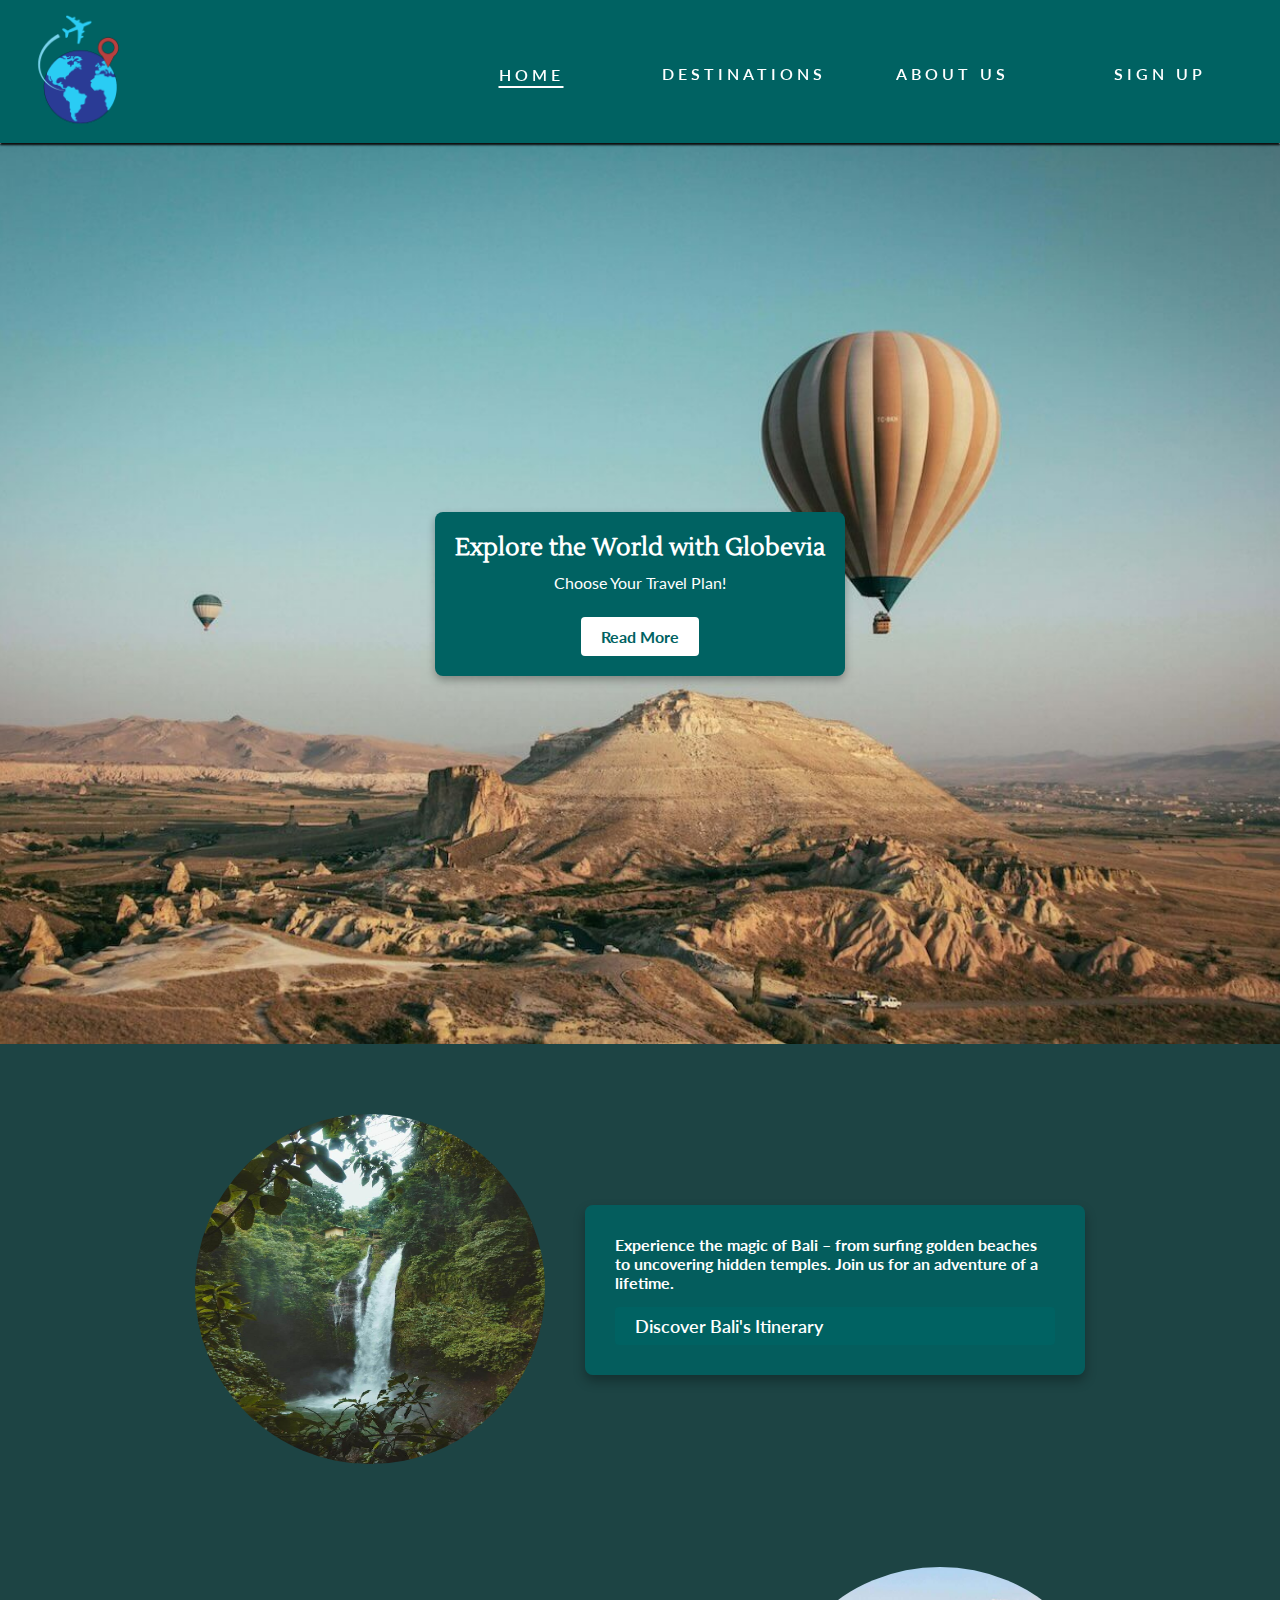
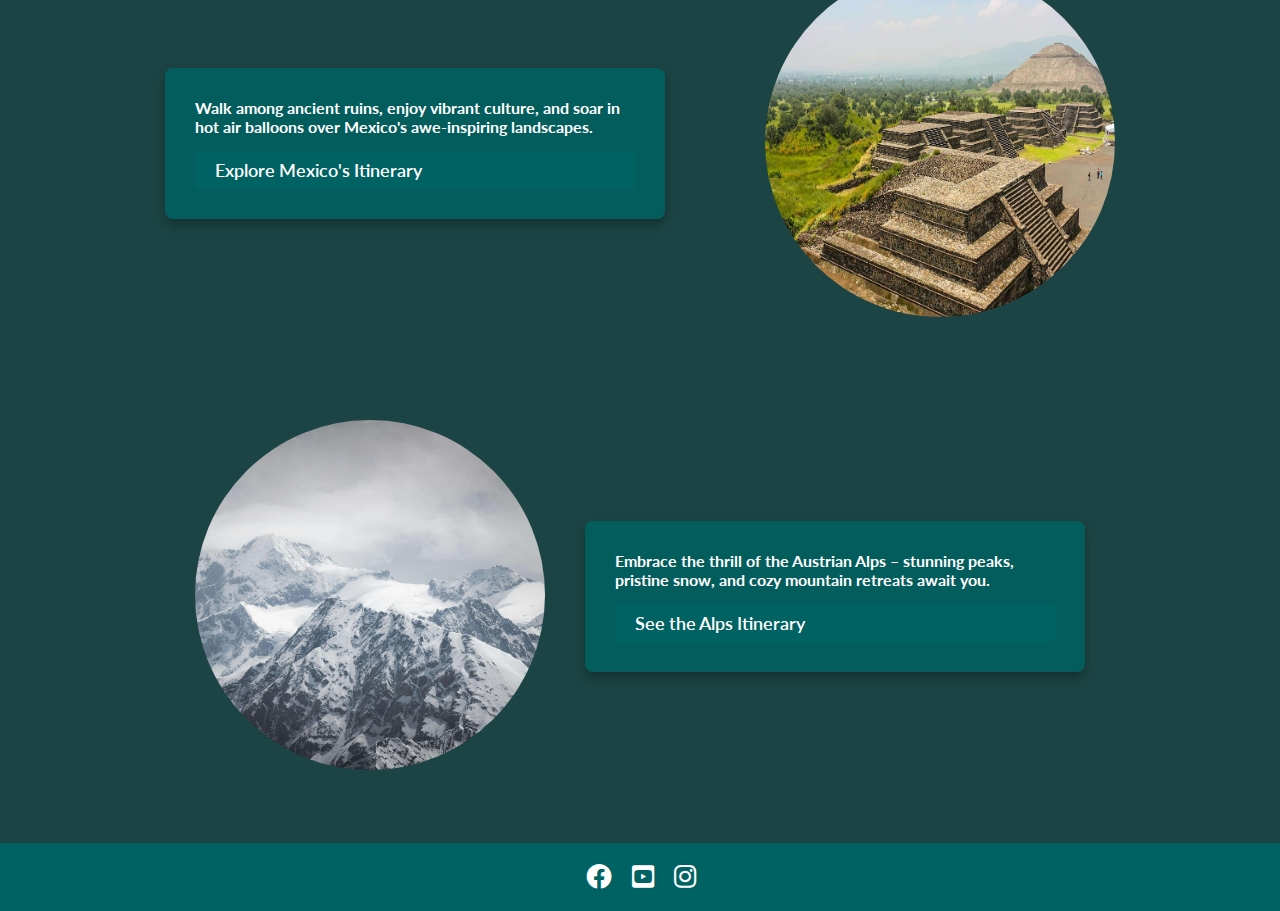
<file: index.html>
<!DOCTYPE html>
<html lang="en">

<head>

    <meta charset="UTF-8">
    <meta name="viewport" content="width=device-width, initial-scale=1.0">

    <!--SEO Meta Tags-->
    <meta name="description" content="Globevia - Your gateway to thrilling travel experiences. 
    Discover breathtaking destinations like Bali, Austrian Alps, and Mexico. Plan your next adventure with us today.">
    <meta name="keywords" content="adventure travel, explore, Bali, Austrian Alps, Mexico, travel itineraries, 
    adventure trips, adventure holidays, hiking, mountain treks, beach escapes">

    <!--Title-->
    <title>Globevia</title>

    <!--Favicon-->
    <link rel="apple-touch-icon" sizes="180x180" href="assets/favicon/apple-touch-icon.png">
    <link rel="icon" type="image/png" sizes="32x32" href="assets/favicon/favicon-32x32.png">
    <link rel="icon" type="image/png" sizes="16x16" href="assets/favicon/favicon-16x16.png">

    <!--Stylesheet-->
    <link rel="stylesheet" href="assets/css/style.css">

</head>

<body>

    <!--Header-->
    <header>
        <div class="navbar">
            <div class="logo-image">
                <a href="index.html">
                    <img src="assets/navbar-brand/logo.png"
                        alt="Globevia logo of a globe with an airplane and a destination pin" class="img-globe">
                </a>
            </div>

            <!--Hidden h1-->
            <h1 id="logo" class="hidden">Globevia</h1>

            <!-- Hamburger Menu (for mobile) -->
            <input type="checkbox" id="nav-toggle">
            <label for="nav-toggle" class="nav-toggle-label">
                <i class="fa-solid fa-bars"></i>
            </label>

            <!-- Navigation Menu -->
            <nav>
                <ul id="menu">
                    <li><a href="index.html" class="active">Home</a></li>
                    <li><a href="destinations.html">Destinations</a></li>
                    <li><a href="about.html">About Us</a></li>
                    <li><a href="signup.html">Sign Up</a></li>
                </ul>
            </nav>
        </div>
    </header>

    <!--Main Content-->
    <main>

        <!--Hero Section-->
        <section class="hero">
            <div class="hero-content">
                <h2>Explore the World with Globevia</h2>
                <p>Choose Your Travel Plan!</p>
                <a href="destinations.html" class="hero-btn">Read More</a>
            </div>
        </section>
    </main>

    <!-- Destinations Section -->
    <section class="destinations">
        <!-- Bali -->
        <div class="destination bali">
            <a href="destinations.html">
                <img src="assets/images/bali.jpg" alt="Bali" class="round-image large-image">
            </a>
            <div class="destination-text">
                <h4>Experience the magic of Bali – from surfing golden beaches to uncovering hidden temples. Join us for
                    an adventure of a lifetime.</h4>
                <a href="destinations.html" class="cta-button destination-cta">Discover Bali's Itinerary</a>
            </div>
        </div>

        <!-- Mexico -->
        <div class="destination mexico">
            <a href="destinations.html">
                <img src="assets/images/mexico.jpg" alt="Mexico" class="round-image large-image">
            </a>
            <div class="destination-text">
                <h4>Walk among ancient ruins, enjoy vibrant culture, and soar in hot air balloons over Mexico's
                    awe-inspiring landscapes.</h4>
                <a href="destinations.html" class="cta-button destination-cta">Explore Mexico's Itinerary</a>
            </div>
        </div>

        <!-- Austrian Alps -->
        <div class="destination alps">
            <a href="destinations.html">
                <img src="assets/images/austria.jpg" alt="Austrian Alps" class="round-image large-image">
            </a>
            <div class="destination-text">
                <h4>Embrace the thrill of the Austrian Alps – stunning peaks, pristine snow, and cozy mountain retreats
                    await you.</h4>
                <a href="destinations.html" class="cta-button destination-cta">See the Alps Itinerary</a>
            </div>
        </div>
    </section>


    <!--Footer-->
    <footer>
        <ul id="social-networks">
            <li>
                <a href="https://www.facebook.com/" target="_blank" rel="noopener"
                    aria-label="Visit our Facebook page (opens in a new tab)">
                    <i class="fa-brands fa-facebook"></i>
                </a>
            </li>
            <li>
                <a href="https://www.youtube.com/" target="_blank" rel="noopener"
                    aria-label="Visit our YouTube page (opens in a new tab)">
                    <i class="fa-brands fa-youtube-square"></i>
                </a>
            </li>
            <li>
                <a href="https://www.instagram.com/" target="_blank" rel="noopener"
                    aria-label="Visit our Instagram page (opens in a new tab)">
                    <i class="fa-brands fa-instagram"></i>
                </a>
            </li>
        </ul>
    </footer>

</body>

</html>
</file>
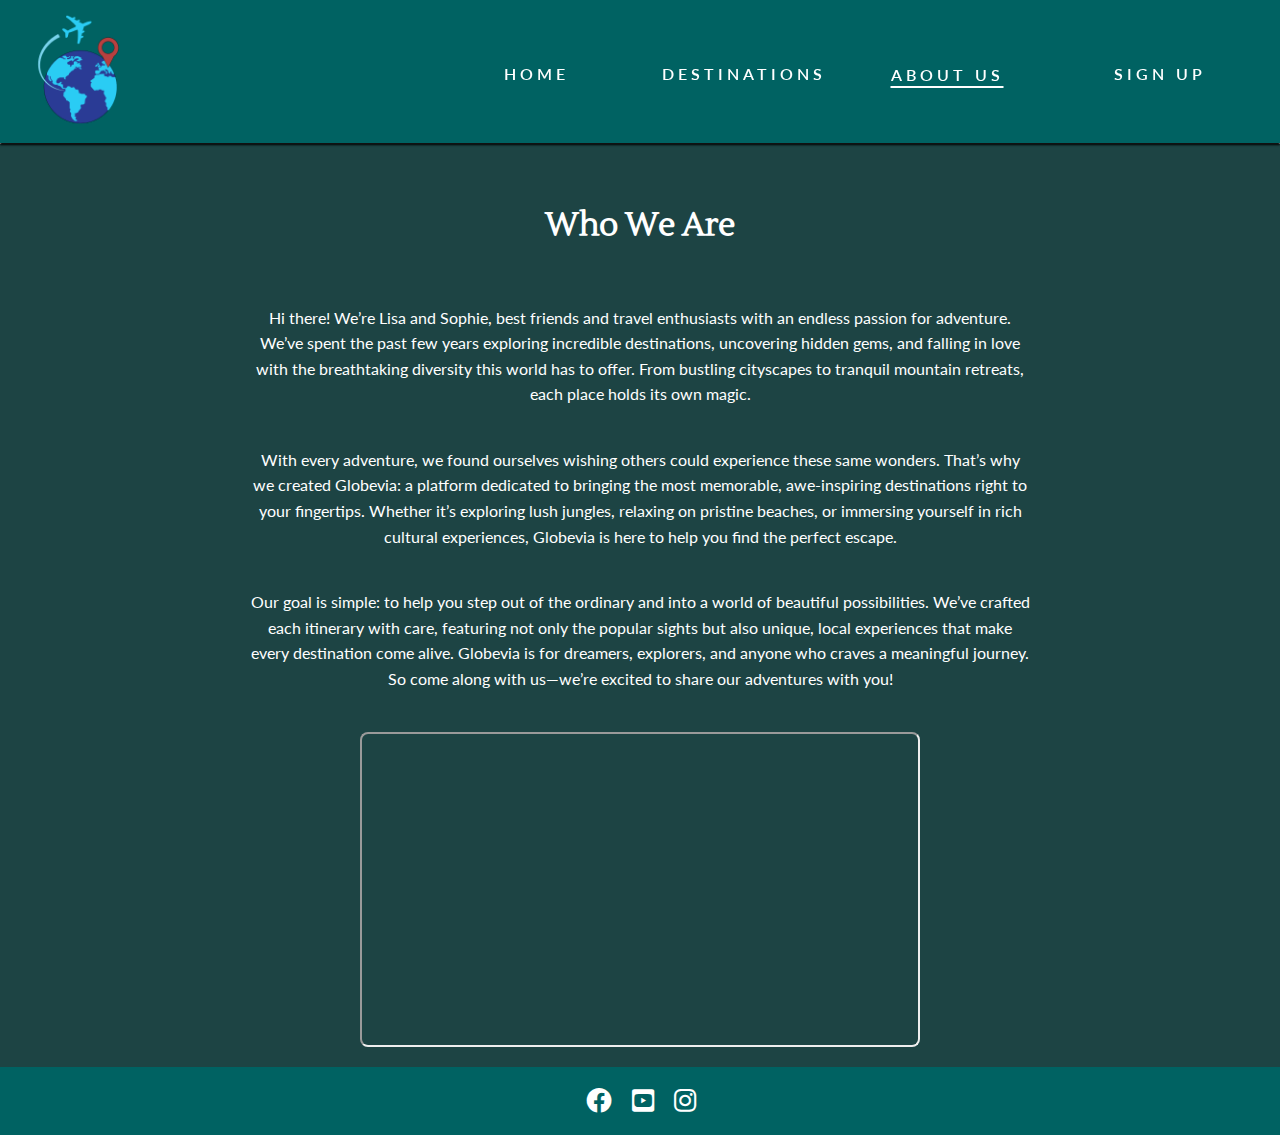
<file: about.html>
<!DOCTYPE html>
<html lang="en">

<head>

    <meta charset="UTF-8">
    <meta name="viewport" content="width=device-width, initial-scale=1.0">

    <!--SEO Meta Tags-->
    <meta name="description" content="Globevia - Your gateway to thrilling travel experiences. 
    Discover breathtaking destinations like Bali, Austrian Alps, and Mexico. Plan your next adventure with us today.">
    <meta name="keywords" content="adventure travel, explore, Bali, Austrian Alps, Mexico, travel itineraries, 
    adventure trips, adventure holidays, hiking, mountain treks, beach escapes">

    <!--Title-->
    <title>Globevia</title>

    <!--Favicon-->
    <link rel="apple-touch-icon" sizes="180x180" href="assets/favicon/apple-touch-icon.png">
    <link rel="icon" type="image/png" sizes="32x32" href="assets/favicon/favicon-32x32.png">
    <link rel="icon" type="image/png" sizes="16x16" href="assets/favicon/favicon-16x16.png">

    <!--Stylesheet-->
    <link rel="stylesheet" href="assets/css/style.css">

</head>

<body>

    <!--Header-->
    <header>
        <div class="navbar">
            <div class="logo-image">
                <a href="index.html">
                    <img src="assets/navbar-brand/logo.png"
                        alt="Globevia logo of a globe with an airplane and a destination pin" class="img-globe">
                </a>
            </div>

            <!--Hidden h1-->
            <h1 id="logo" class="hidden">Globevia</h1>

            <!-- Hamburger Menu (for mobile) -->
            <input type="checkbox" id="nav-toggle">
            <label for="nav-toggle" class="nav-toggle-label">
                <i class="fa-solid fa-bars"></i>
            </label>

            <!-- Navigation Menu -->
            <nav>
                <ul id="menu">
                    <li><a href="index.html">Home</a></li>
                    <li><a href="destinations.html">Destinations</a></li>
                    <li><a href="about.html" class="active">About Us</a></li>
                    <li><a href="signup.html">Sign Up</a></li>
                </ul>
            </nav>
        </div>
    </header>

    <!--Main Content-->

    <!-- About Us Content -->
    <main class="about-us-main-content">

        <!-- Header -->
        <h1 class="about-us-header">Who We Are</h1>


        <!-- Description Section -->
        <div class="about-us-description">
            <p>
                Hi there! We’re Lisa and Sophie, best friends and travel enthusiasts with an endless passion for
                adventure.
                We’ve spent the past few years exploring incredible destinations, uncovering hidden gems, and falling in
                love with the breathtaking diversity this world has to offer. From bustling cityscapes to tranquil
                mountain
                retreats, each place holds its own magic.
            </p>

            <p>
                With every adventure, we found ourselves wishing others could experience these same wonders. That’s why
                we
                created Globevia: a platform dedicated to bringing the most memorable, awe-inspiring destinations right
                to
                your fingertips. Whether it’s exploring lush jungles, relaxing on pristine beaches, or immersing
                yourself in
                rich cultural experiences, Globevia is here to help you find the perfect escape.
            </p>

            <p>
                Our goal is simple: to help you step out of the ordinary and into a world of beautiful possibilities.
                We’ve
                crafted each itinerary with care, featuring not only the popular sights but also unique, local
                experiences
                that make every destination come alive. Globevia is for dreamers, explorers, and anyone who craves a
                meaningful journey. So come along with us—we’re excited to share our adventures with you!
            </p>
        </div>

        <!-- YouTube Video Section -->
        <div class="about-us-video">
            <iframe width="560" height="315" src="https://www.youtube.com/embed/R-07lW6jsDw?si=NpVbg8g8HnA8vhYG"
                title="YouTube video player"
                allow="accelerometer; autoplay; clipboard-write; encrypted-media; gyroscope; picture-in-picture; web-share"
                referrerpolicy="strict-origin-when-cross-origin" allowfullscreen></iframe>
        </div>

    </main>

    <!--Footer-->
    <footer>
        <ul id="social-networks">
            <li>
                <a href="https://www.facebook.com/" target="_blank" rel="noopener"
                    aria-label="Visit our Facebook page (opens in a new tab)">
                    <i class="fa-brands fa-facebook"></i>
                </a>
            </li>
            <li>
                <a href="https://www.youtube.com/" target="_blank" rel="noopener"
                    aria-label="Visit our YouTube page (opens in a new tab)">
                    <i class="fa-brands fa-youtube-square"></i>
                </a>
            </li>
            <li>
                <a href="https://www.instagram.com/" target="_blank" rel="noopener"
                    aria-label="Visit our Instagram page (opens in a new tab)">
                    <i class="fa-brands fa-instagram"></i>
                </a>
            </li>
        </ul>
    </footer>

</body>

</html>
</file>
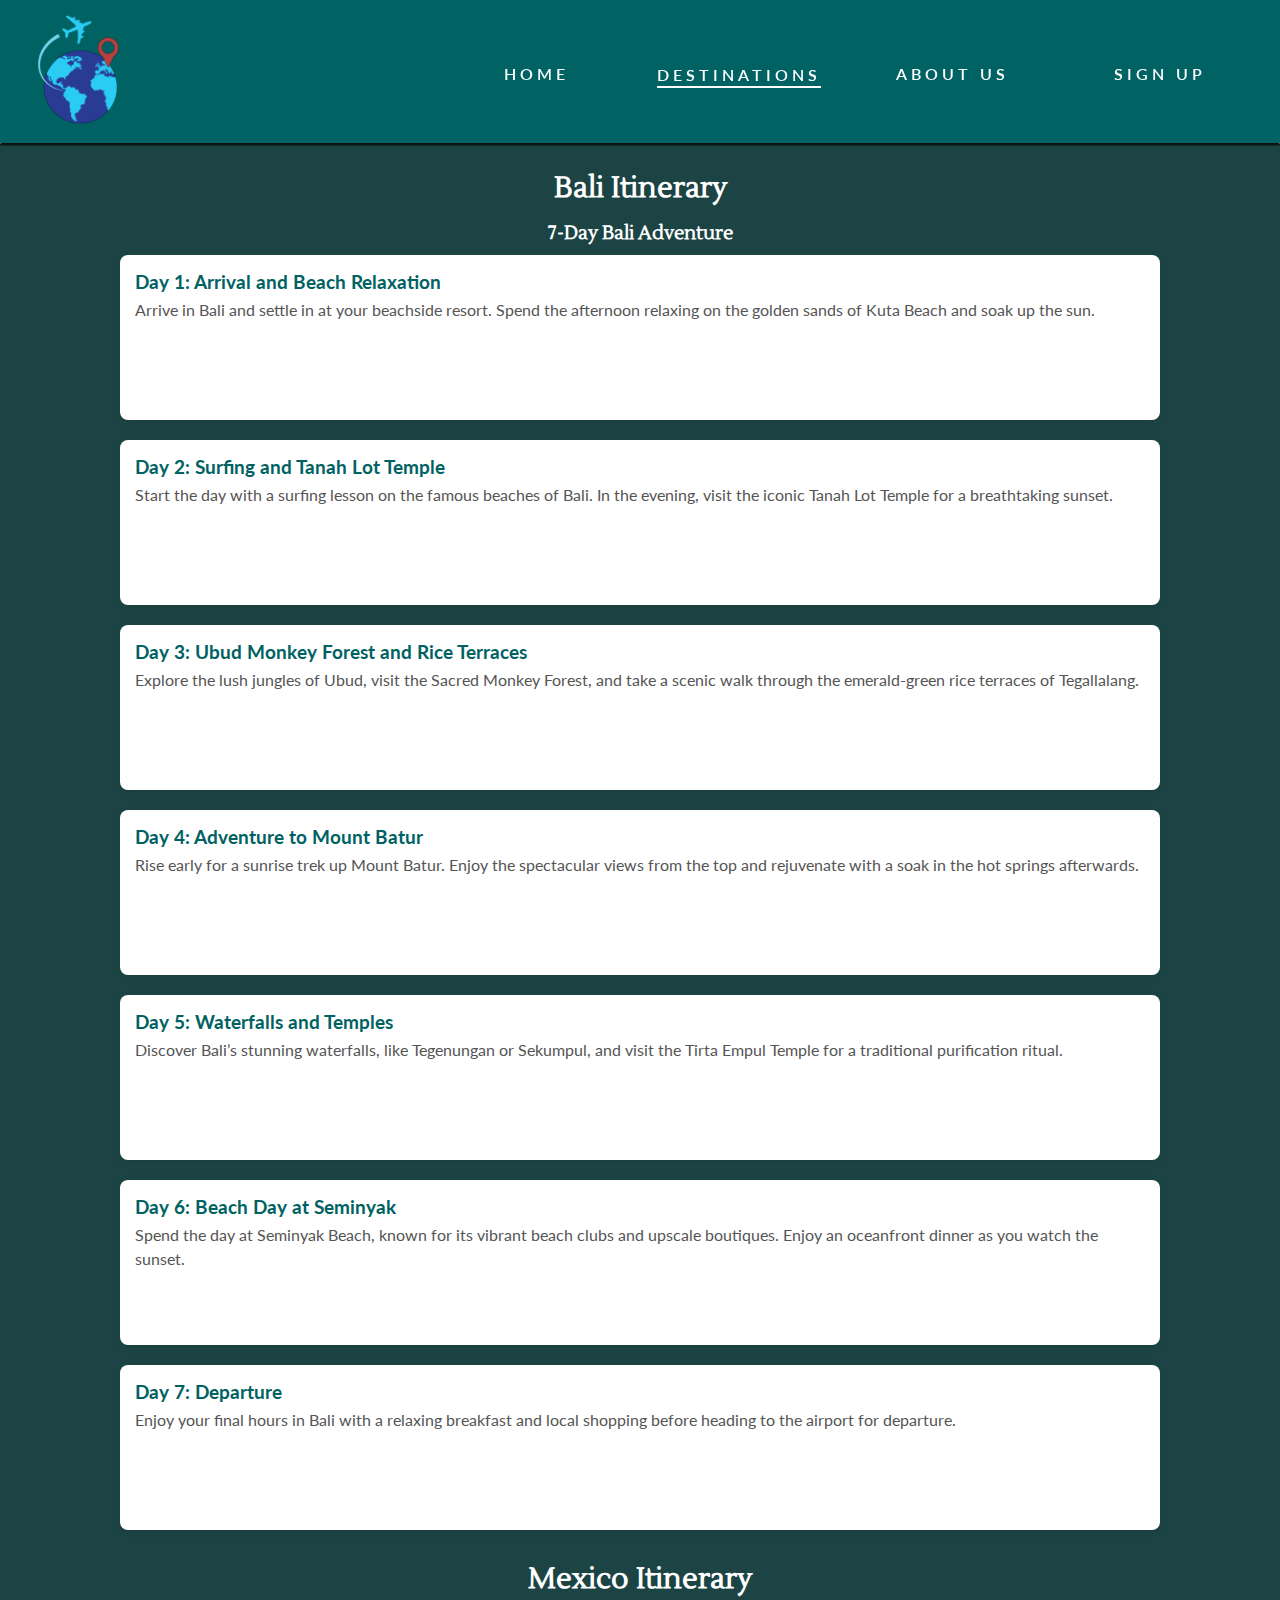
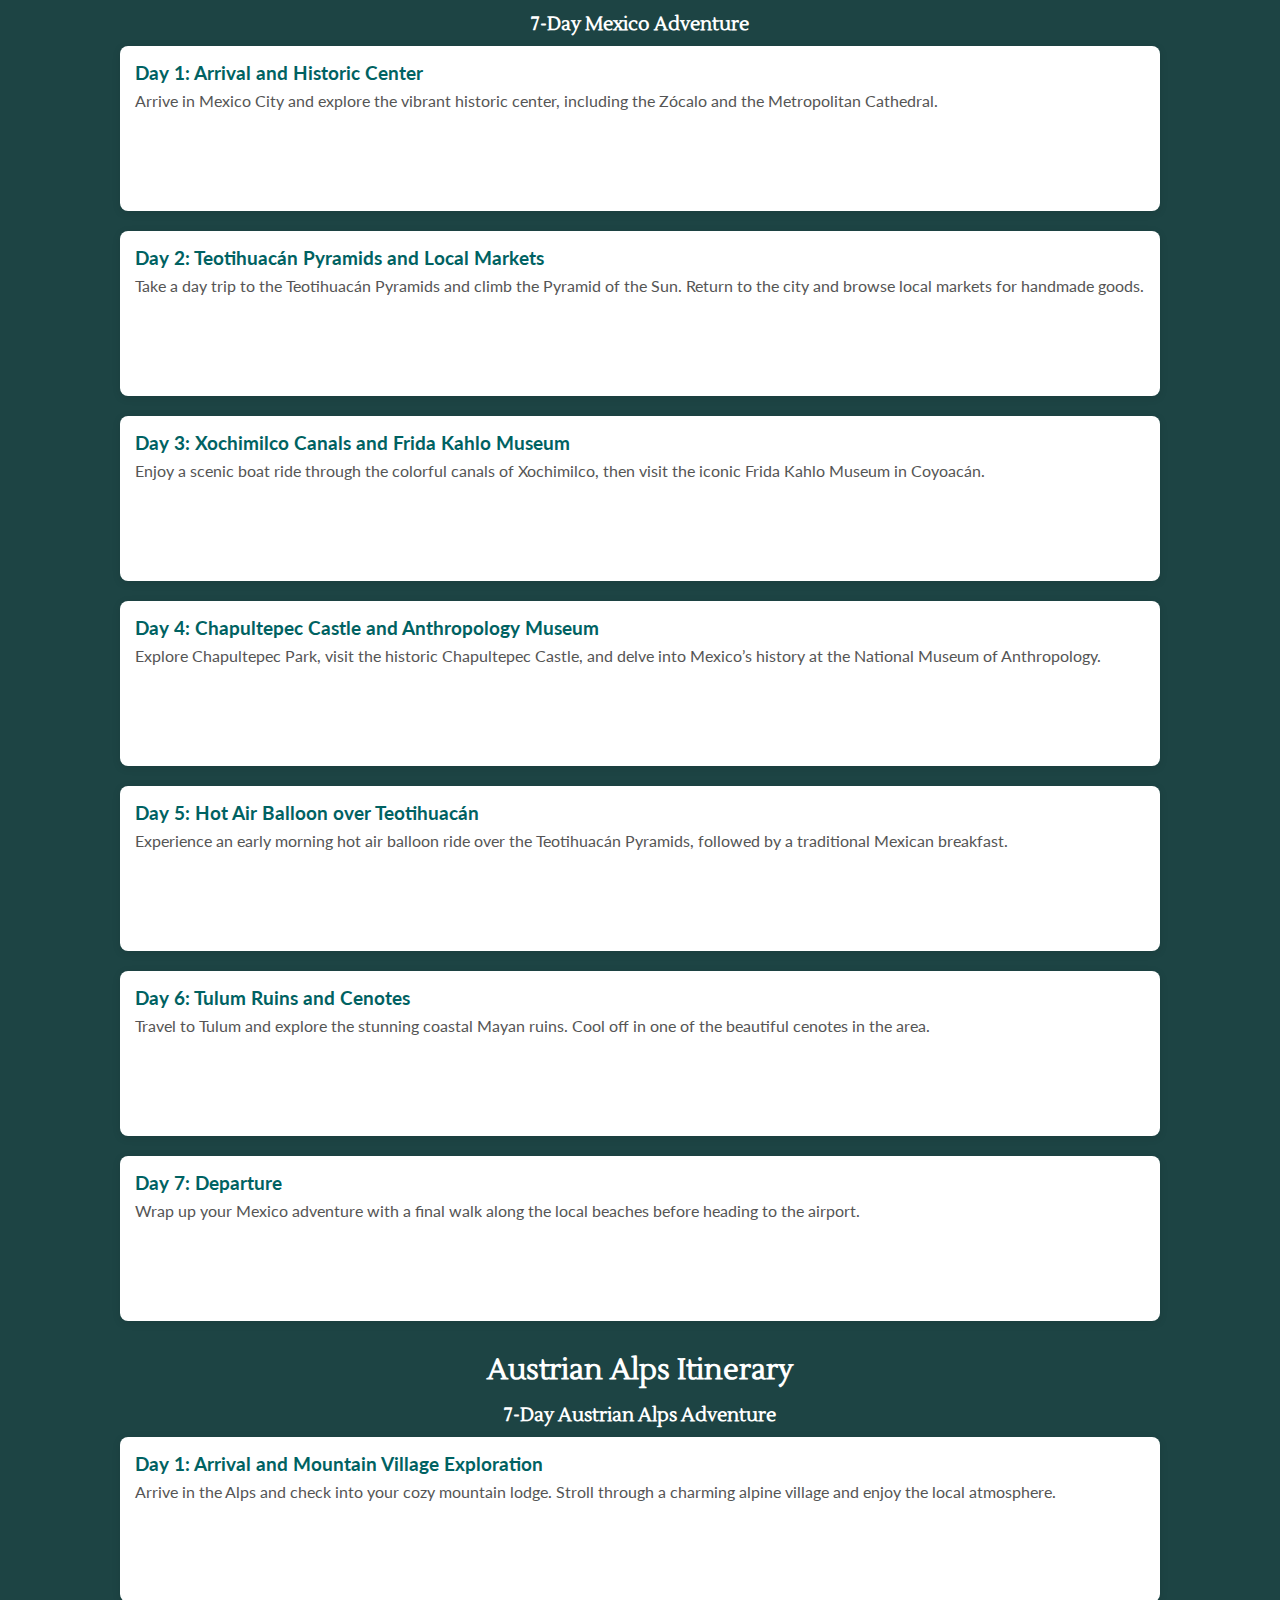
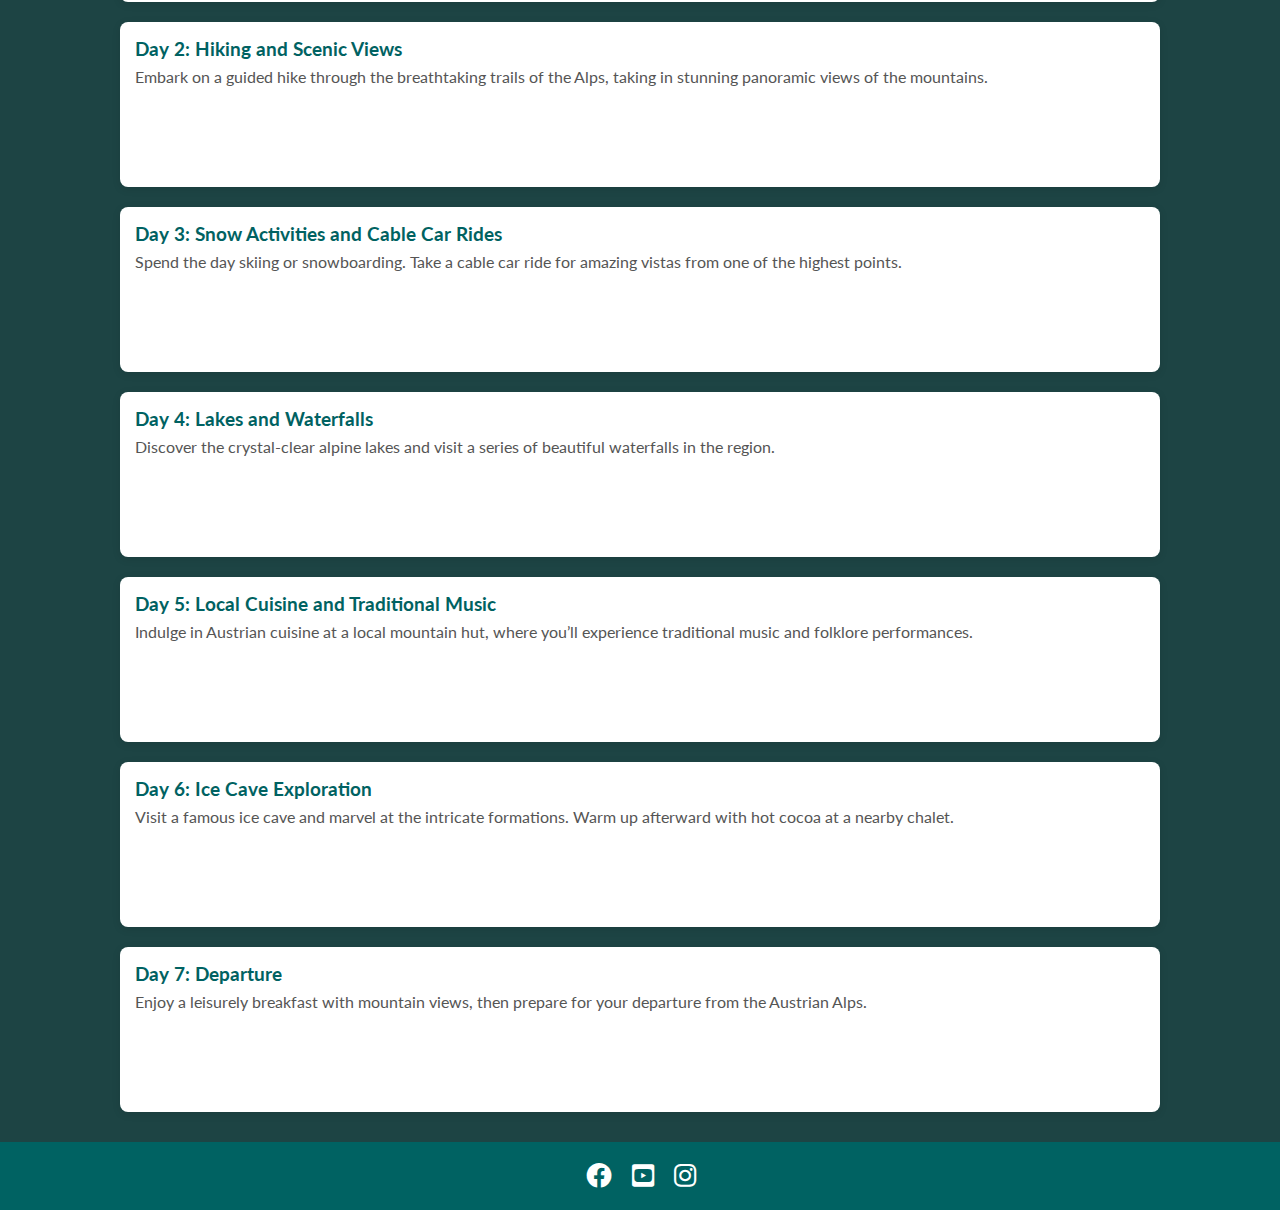
<file: destinations.html>
<!DOCTYPE html>
<html lang="en">

<head>

    <meta charset="UTF-8">
    <meta name="viewport" content="width=device-width, initial-scale=1.0">

    <!--SEO Meta Tags-->
    <meta name="description" content="Globevia - Your gateway to thrilling travel experiences. 
    Discover breathtaking destinations like Bali, Austrian Alps, and Mexico. Plan your next adventure with us today.">
    <meta name="keywords" content="adventure travel, explore, Bali, Austrian Alps, Mexico, travel itineraries, 
    adventure trips, adventure holidays, hiking, mountain treks, beach escapes">

    <!--Title-->
    <title>Globevia</title>

    <!--Favicon-->
    <link rel="apple-touch-icon" sizes="180x180" href="assets/favicon/apple-touch-icon.png">
    <link rel="icon" type="image/png" sizes="32x32" href="assets/favicon/favicon-32x32.png">
    <link rel="icon" type="image/png" sizes="16x16" href="assets/favicon/favicon-16x16.png">

    <!--Stylesheet-->
    <link rel="stylesheet" href="assets/css/style.css">

</head>

<body>

    <!--Header-->
    <header>
        <div class="navbar">
            <div class="logo-image">
                <a href="index.html">
                    <img src="assets/navbar-brand/logo.png"
                        alt="Globevia logo of a globe with an airplane and a destination pin" class="img-globe">
                </a>
            </div>

            <!--Hidden h1-->
            <h1 id="logo" class="hidden">Globevia</h1>

            <!-- Hamburger Menu (for mobile) -->
            <input type="checkbox" id="nav-toggle">
            <label for="nav-toggle" class="nav-toggle-label">
                <i class="fa-solid fa-bars"></i>
            </label>

            <!-- Navigation Menu -->
            <nav>
                <ul id="menu">
                    <li><a href="index.html">Home</a></li>
                    <li><a href="destinations.html" class="active">Destinations</a></li>
                    <li><a href="about.html">About Us</a></li>
                    <li><a href="signup.html">Sign Up</a></li>
                </ul>
            </nav>
        </div>
    </header>

    <!--Main Content-->
    <main class="destination-main-content">
        <!-- Bali Section -->
        <section id="bali" class="destination-section">
            <h2 class="destination-heading">Bali Itinerary</h2>
            <div class="itinerary-container">
                <h3>7-Day Bali Adventure</h3>
                <div class="itinerary">
                    <h4>Day 1: Arrival and Beach Relaxation</h4>
                    <p>Arrive in Bali and settle in at your beachside resort. Spend the afternoon relaxing on the golden
                        sands of Kuta Beach and soak up the sun.</p>
                </div>
                <div class="itinerary">
                    <h4>Day 2: Surfing and Tanah Lot Temple</h4>
                    <p>Start the day with a surfing lesson on the famous beaches of Bali. In the evening, visit the
                        iconic Tanah Lot Temple for a breathtaking sunset.</p>
                </div>
                <div class="itinerary">
                    <h4>Day 3: Ubud Monkey Forest and Rice Terraces</h4>
                    <p>Explore the lush jungles of Ubud, visit the Sacred Monkey Forest, and take a scenic walk through
                        the emerald-green rice terraces of Tegallalang.</p>
                </div>
                <div class="itinerary">
                    <h4>Day 4: Adventure to Mount Batur</h4>
                    <p>Rise early for a sunrise trek up Mount Batur. Enjoy the spectacular views from the top and
                        rejuvenate with a soak in the hot springs afterwards.</p>
                </div>
                <div class="itinerary">
                    <h4>Day 5: Waterfalls and Temples</h4>
                    <p>Discover Bali’s stunning waterfalls, like Tegenungan or Sekumpul, and visit the Tirta Empul
                        Temple for a traditional purification ritual.</p>
                </div>
                <div class="itinerary">
                    <h4>Day 6: Beach Day at Seminyak</h4>
                    <p>Spend the day at Seminyak Beach, known for its vibrant beach clubs and upscale boutiques. Enjoy
                        an oceanfront dinner as you watch the sunset.</p>
                </div>
                <div class="itinerary">
                    <h4>Day 7: Departure</h4>
                    <p>Enjoy your final hours in Bali with a relaxing breakfast and local shopping before heading to the
                        airport for departure.</p>
                </div>
            </div>
        </section>

        <!--Mexico Section-->
        <section id="mexico" class="destination-section">
            <h2 class="destination-heading">Mexico Itinerary</h2>
            <div class="itinerary-container">
                <h3>7-Day Mexico Adventure</h3>

                <div class="itinerary">
                    <h4>Day 1: Arrival and Historic Center</h4>
                    <p>Arrive in Mexico City and explore the vibrant historic center, including the Zócalo and the
                        Metropolitan Cathedral.</p>
                </div>

                <div class="itinerary">
                    <h4>Day 2: Teotihuacán Pyramids and Local Markets</h4>
                    <p>Take a day trip to the Teotihuacán Pyramids and climb the Pyramid of the Sun. Return to
                        the city and browse local markets for handmade goods.</p>
                </div>

                <div class="itinerary">
                    <h4>Day 3: Xochimilco Canals and Frida Kahlo Museum</h4>
                    <p>Enjoy a scenic boat ride through the colorful canals of Xochimilco, then visit the iconic Frida
                        Kahlo Museum in Coyoacán.</p>
                </div>

                <div class="itinerary">
                    <h4>Day 4: Chapultepec Castle and Anthropology Museum</h4>
                    <p>Explore Chapultepec Park, visit the historic Chapultepec Castle, and delve into Mexico’s history
                        at the National Museum of Anthropology.</p>
                </div>

                <div class="itinerary">
                    <h4>Day 5: Hot Air Balloon over Teotihuacán</h4>
                    <p>Experience an early morning hot air balloon ride over the Teotihuacán Pyramids, followed by a
                        traditional Mexican breakfast.</p>
                </div>

                <div class="itinerary">
                    <h4>Day 6: Tulum Ruins and Cenotes</h4>
                    <p>Travel to Tulum and explore the stunning coastal Mayan ruins. Cool off in one of the beautiful
                        cenotes in the area.</p>
                </div>

                <div class="itinerary">
                    <h4>Day 7: Departure</h4>
                    <p>Wrap up your Mexico adventure with a final walk along the local beaches before heading to the
                        airport.</p>
                </div>

            </div>
        </section>

        <!--Austrian Alps-->
        <div id="alps" class="destination-section">
            <h2 class="destination-heading">Austrian Alps Itinerary</h2>
            <div class="itinerary-container">
                <h3>7-Day Austrian Alps Adventure</h3>

                <div class="itinerary">
                    <h4>Day 1: Arrival and Mountain Village Exploration</h4>
                    <p>Arrive in the Alps and check into your cozy mountain lodge. Stroll through a charming alpine
                        village and enjoy the local atmosphere.</p>
                </div>

                <div class="itinerary">
                    <h4>Day 2: Hiking and Scenic Views</h4>
                    <p>Embark on a guided hike through the breathtaking trails of the Alps, taking in stunning
                        panoramic views of the mountains.</p>
                </div>

                <div class="itinerary">
                    <h4>Day 3: Snow Activities and Cable Car Rides</h4>
                    <p>Spend the day skiing or snowboarding. Take a cable car ride for amazing vistas from one of the
                        highest points.</p>
                </div>

                <div class="itinerary">
                    <h4>Day 4: Lakes and Waterfalls</h4>
                    <p>Discover the crystal-clear alpine lakes and visit a series of beautiful waterfalls in the region.
                    </p>
                </div>

                <div class="itinerary">
                    <h4>Day 5: Local Cuisine and Traditional Music</h4>
                    <p>Indulge in Austrian cuisine at a local mountain hut, where you’ll experience traditional music
                        and folklore performances.</p>
                </div>

                <div class="itinerary">
                    <h4>Day 6: Ice Cave Exploration</h4>
                    <p>Visit a famous ice cave and marvel at the intricate formations. Warm up afterward with hot cocoa
                        at a nearby chalet.</p>
                </div>

                <div class="itinerary">
                    <h4>Day 7: Departure</h4>
                    <p>Enjoy a leisurely breakfast with mountain views, then prepare for your departure from the
                        Austrian Alps.</p>
                </div>

            </div>
        </div>
    </main>

    <!--Footer-->
    <footer>
        <ul id="social-networks">
            <li>
                <a href="https://www.facebook.com/" target="_blank" rel="noopener"
                    aria-label="Visit our Facebook page (opens in a new tab)">
                    <i class="fa-brands fa-facebook"></i>
                </a>
            </li>
            <li>
                <a href="https://www.youtube.com/" target="_blank" rel="noopener"
                    aria-label="Visit our YouTube page (opens in a new tab)">
                    <i class="fa-brands fa-youtube-square"></i>
                </a>
            </li>
            <li>
                <a href="https://www.instagram.com/" target="_blank" rel="noopener"
                    aria-label="Visit our Instagram page (opens in a new tab)">
                    <i class="fa-brands fa-instagram"></i>
                </a>
            </li>
        </ul>
    </footer>

</body>

</html>
</file>
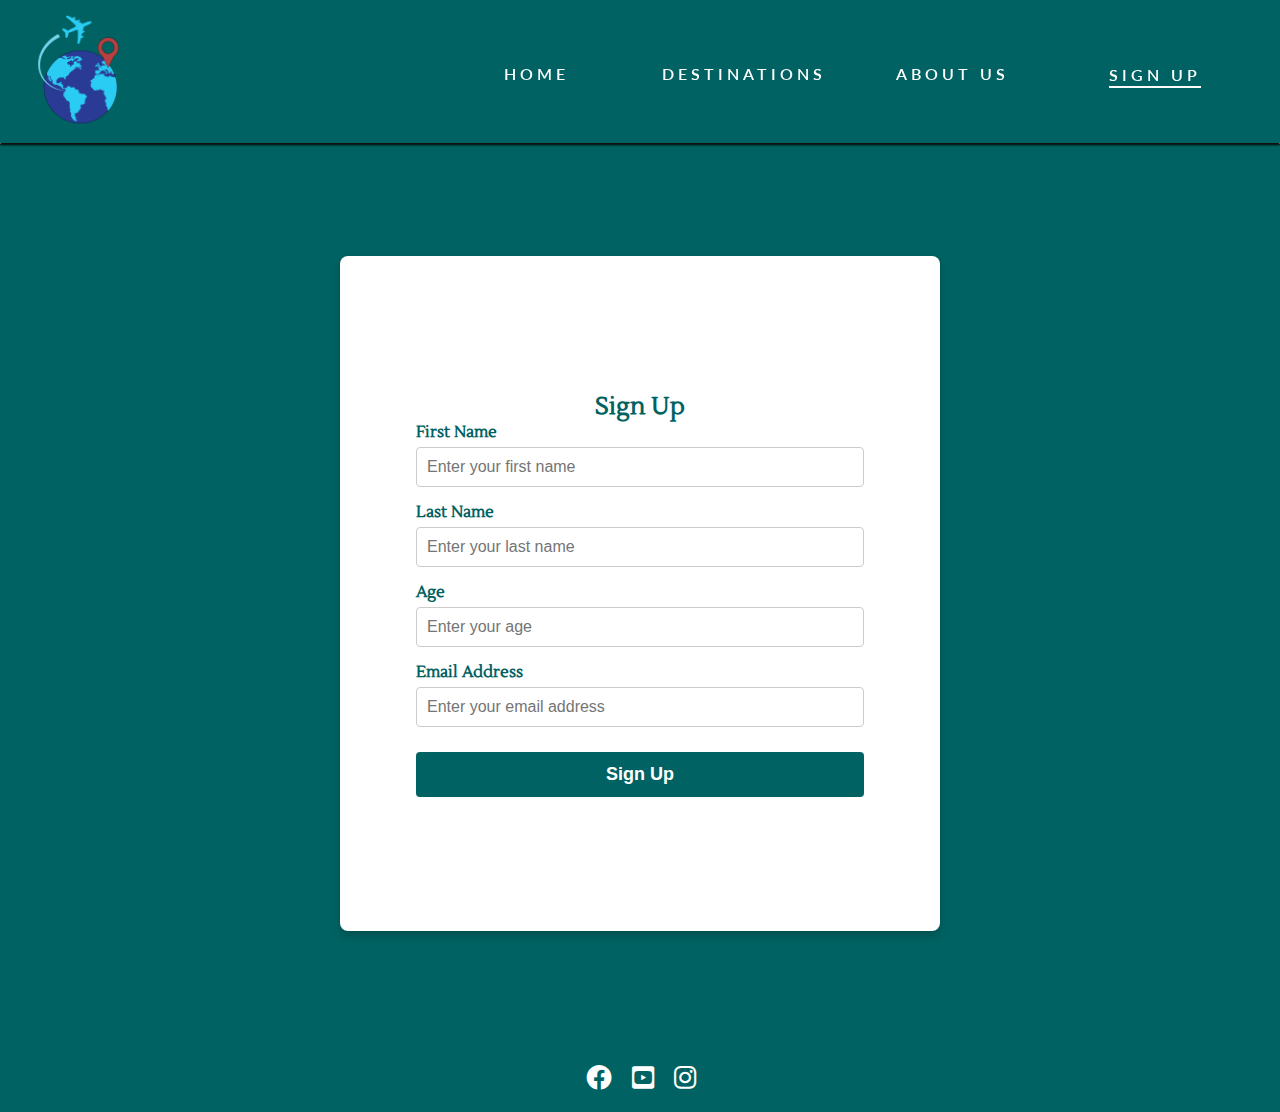
<file: signup.html>
<!DOCTYPE html>
<html lang="en">

<head>

    <meta charset="UTF-8">
    <meta name="viewport" content="width=device-width, initial-scale=1.0">

    <!--SEO Meta Tags-->
    <meta name="description" content="Globevia - Your gateway to thrilling travel experiences. 
    Discover breathtaking destinations like Bali, Austrian Alps, and Mexico. Plan your next adventure with us today.">
    <meta name="keywords" content="adventure travel, explore, Bali, Austrian Alps, Mexico, travel itineraries, 
    adventure trips, adventure holidays, hiking, mountain treks, beach escapes">

    <!--Title-->
    <title>Globevia</title>

    <!--Favicon-->
    <link rel="apple-touch-icon" sizes="180x180" href="assets/favicon/apple-touch-icon.png">
    <link rel="icon" type="image/png" sizes="32x32" href="assets/favicon/favicon-32x32.png">
    <link rel="icon" type="image/png" sizes="16x16" href="assets/favicon/favicon-16x16.png">

    <!--Stylesheet-->
    <link rel="stylesheet" href="assets/css/style.css">

</head>

<body>

    <!--Header-->
    <header>
        <div class="navbar">
            <div class="logo-image">
                <a href="index.html">
                    <img src="assets/navbar-brand/logo.png"
                        alt="Globevia logo of a globe with an airplane and a destination pin" class="img-globe">
                </a>
            </div>

            <!--Hidden h1-->
            <h1 id="logo" class="hidden">Globevia</h1>

            <!-- Hamburger Menu (for mobile) -->
            <input type="checkbox" id="nav-toggle">
            <label for="nav-toggle" class="nav-toggle-label">
                <i class="fa-solid fa-bars"></i>
            </label>

            <!-- Navigation Menu -->
            <nav>
                <ul id="menu">
                    <li><a href="index.html">Home</a></li>
                    <li><a href="destinations.html">Destinations</a></li>
                    <li><a href="about.html">About Us</a></li>
                    <li><a href="signup.html" class="active">Sign Up</a></li>
                </ul>
            </nav>
        </div>
    </header>

    <!--Main Content-->
    <main class="signup-main">
        <div class="card">
            <h2>Sign Up</h2>

            <!-- Form Fields -->
            <form class="form-container" action="thankyou.html" method="get">
                <div class="form-group">
                    <label for="first-name">First Name</label>
                    <input type="text" id="first-name" placeholder="Enter your first name" required>
                </div>

                <div class="form-group">
                    <label for="last-name">Last Name</label>
                    <input type="text" id="last-name" placeholder="Enter your last name" required>
                </div>

                <div class="form-group">
                    <label for="age">Age</label>
                    <input type="number" id="age" placeholder="Enter your age">
                </div>

                <div class="form-group">
                    <label for="email">Email Address</label>
                    <input type="email" id="email" placeholder="Enter your email address">
                </div>

                <button type="submit" class="cta-button">Sign Up</button>
            </form>
        </div>
    </main>

    <!--Footer-->
    <footer>
        <ul id="social-networks">
            <li>
                <a href="https://www.facebook.com/" target="_blank" rel="noopener"
                    aria-label="Visit our Facebook page (opens in a new tab)">
                    <i class="fa-brands fa-facebook"></i>
                </a>
            </li>
            <li>
                <a href="https://www.youtube.com/" target="_blank" rel="noopener"
                    aria-label="Visit our YouTube page (opens in a new tab)">
                    <i class="fa-brands fa-youtube-square"></i>
                </a>
            </li>
            <li>
                <a href="https://www.instagram.com/" target="_blank" rel="noopener"
                    aria-label="Visit our Instagram page (opens in a new tab)">
                    <i class="fa-brands fa-instagram"></i>
                </a>
            </li>
        </ul>
    </footer>

</body>

</html>
</file>
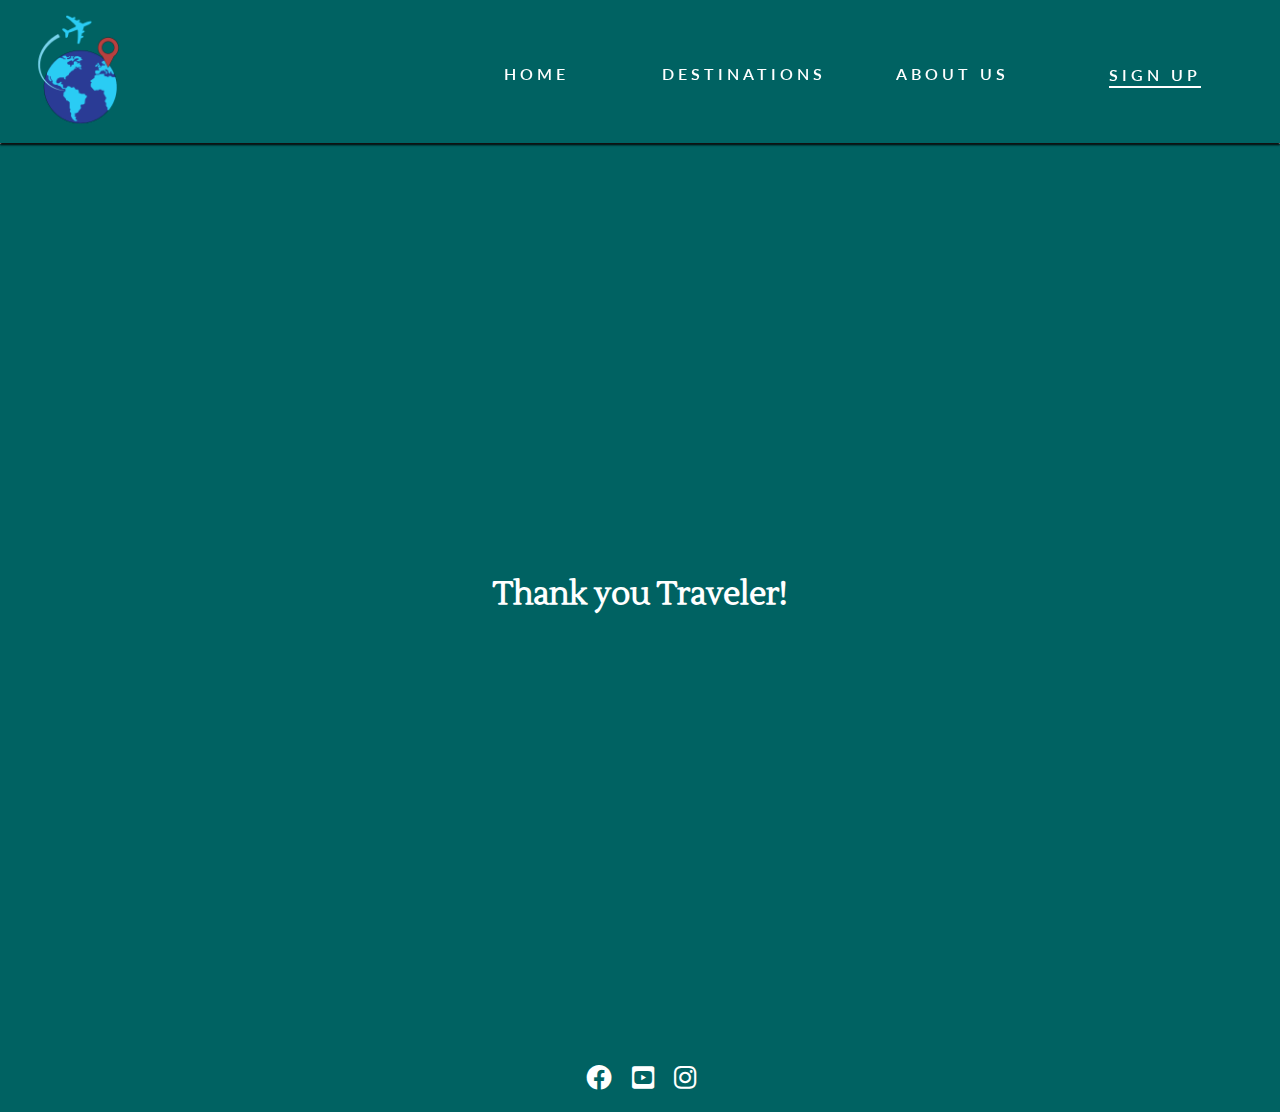
<file: thankyou.html>
<!DOCTYPE html>
<html lang="en">

<head>

    <meta charset="UTF-8">
    <meta name="viewport" content="width=device-width, initial-scale=1.0">

    <!--SEO Meta Tags-->
    <meta name="description" content="Globevia - Your gateway to thrilling travel experiences. 
    Discover breathtaking destinations like Bali, Austrian Alps, and Mexico. Plan your next adventure with us today.">
    <meta name="keywords" content="adventure travel, explore, Bali, Austrian Alps, Mexico, travel itineraries, 
    adventure trips, adventure holidays, hiking, mountain treks, beach escapes">

    <!--Title-->
    <title>Globevia</title>

    <!--Favicon-->
    <link rel="apple-touch-icon" sizes="180x180" href="assets/favicon/apple-touch-icon.png">
    <link rel="icon" type="image/png" sizes="32x32" href="assets/favicon/favicon-32x32.png">
    <link rel="icon" type="image/png" sizes="16x16" href="assets/favicon/favicon-16x16.png">

    <!--Stylesheet-->
    <link rel="stylesheet" href="assets/css/style.css">

</head>

<body>

    <!--Header-->
    <header>
        <div class="navbar">
            <div class="logo-image">
                <a href="index.html">
                    <img src="assets/navbar-brand/logo.png"
                        alt="Globevia logo of a globe with an airplane and a destination pin" class="img-globe">
                </a>
            </div>

            <!--Hidden h1-->
            <h1 id="logo" class="hidden">Globevia</h1>

            <!-- Hamburger Menu (for mobile) -->
            <input type="checkbox" id="nav-toggle">
            <label for="nav-toggle" class="nav-toggle-label">
                <i class="fa-solid fa-bars"></i>
            </label>

            <!-- Navigation Menu -->
            <nav>
                <ul id="menu">
                    <li><a href="index.html">Home</a></li>
                    <li><a href="destinations.html">Destinations</a></li>
                    <li><a href="about.html">About Us</a></li>
                    <li><a href="signup.html" class="active">Sign Up</a></li>
                </ul>
            </nav>
        </div>
    </header>

    <!--Main Content-->
    <main class="signup-main">
        <h1>Thank you Traveler!</h1>
    </main>

    <!--Footer-->
    <footer>
        <ul id="social-networks">
            <li>
                <a href="https://www.facebook.com/" target="_blank" rel="noopener"
                    aria-label="Visit our Facebook page (opens in a new tab)">
                    <i class="fa-brands fa-facebook"></i>
                </a>
            </li>
            <li>
                <a href="https://www.youtube.com/" target="_blank" rel="noopener"
                    aria-label="Visit our YouTube page (opens in a new tab)">
                    <i class="fa-brands fa-youtube-square"></i>
                </a>
            </li>
            <li>
                <a href="https://www.instagram.com/" target="_blank" rel="noopener"
                    aria-label="Visit our Instagram page (opens in a new tab)">
                    <i class="fa-brands fa-instagram"></i>
                </a>
            </li>
        </ul>
    </footer>

</body>

</html>
</file>
<file: assets/css/style.css>
/* Import Google Fonts for Lato and Lustria */
@import url('https://fonts.googleapis.com/css2?family=Lato:ital,wght@0,100;0,300;0,400;0,700;0,900;1,100;1,300;1,400;1,700;1,900&family=Lustria&display=swap');

/* Import Font Awesome for the bar icon */
@import url('https://cdnjs.cloudflare.com/ajax/libs/font-awesome/6.0.0-beta3/css/all.min.css');

/* Reset default browser styles using the wildcard selector */
* {
  margin: 0;
  padding: 0;
  box-sizing: border-box;
}

/* General styles */
body {
  min-height: 100vh;
  display: flex;
  flex-direction: column;
  color: #ffffff;
  /* Lato for general body text */
  font-family: 'Lato', sans-serif;
}

/* Apply Lustria for headings and large text */
h1,
h2,
h3 {
  font-family: 'Lustria', serif;
  color: #ffffff;
}

/* Hidden logo */
.hidden {
  display: none;
}

/* Header/Nav for mobile */
header {
  background-color: #006262;
  padding: 10px 20px;
  position: fixed;
  z-index: 99;
  width: 100%;
  box-shadow: 0 2px 2px #000000;
}

#menu {
  font-size: 110%;
  letter-spacing: 4px;
  list-style-type: none;
}

#menu>li {
  margin-bottom: 1em;
}

.active {
  color: #ffffff;
  position: relative;
  border-bottom: 2px solid transparent;
}

/* Add location-dot icon next to active link */
.active::after {
  /* Font Awesome location-dot icon */
  content: '\f3c5';
  font-family: 'Font Awesome 6 Free';
  font-weight: 900;
  color: #970707;
  /* Custom color for the icon */
  margin-left: 10px;
  --fa-rotate-angle: 82e48deg;
  transform: rotate(82deg);
  font-size: 1.2em;
}

/* Navbar structure */
.navbar {
  display: flex;
  justify-content: space-between;
  align-items: center;
}


.logo-image img {
  width: 80px;
  height: auto;
}

#nav-toggle {
  display: none;
}

.nav-toggle-label {
  cursor: pointer;
  color: #ffffff;
  font-size: 24px;
}

.nav-toggle-label i {
  color: white;
}

/* Show nav when the toggle (checkbox) is checked */
#nav-toggle:checked+.nav-toggle-label+nav {
  display: block;
  position: absolute;
  top: 50px;
  left: 0;
  width: 100%;
  background-color: #006262;
  top: 103.05px;
}

/* Mobile-first Nav Links */
nav {
  display: none;
}

nav ul {
  list-style: none;
  padding: 0;
  margin: 0;
  display: flex;
  flex-direction: column;
}

nav ul li {
  margin: 10px 0;
}

nav ul li a {
  color: white;
  text-decoration: none;
  font-weight: 600;
  text-transform: uppercase;
  font-size: 16px;
  padding: 10px;
  display: block;
}

nav ul li a:hover {
  background-color: white;
  color: #000000;
  padding: 10px 15px;
  border-radius: 5px;
}

/* Main */
main {
  background-color: #1d4444;
  flex: 1;
  margin-top: 103.05px;
}

/* Hero Section */
.hero {
  background: url("../images/hero.jpg") no-repeat center center/cover;
  background-size: cover;
  background-position: center;
  height: 100vh;
  display: flex;
  flex-direction: column;
  align-items: center;
  justify-content: center;
  text-align: center;
  color: #ffffff;
}

.hero-content {
  background-color: #006262;
  padding: 20px;
  border-radius: 8px;
  max-width: 90%;
  text-align: center;
  color: #ffffff;
  box-shadow: 0 4px 8px rgba(0, 0, 0, 0.3);
}

.hero h1,
.hero p {
  margin: 10px 0;
}

/* Button styling */
.hero-btn {
  display: inline-block;
  margin-top: 15px;
  padding: 10px 20px;
  background-color: #ffffff;
  color: #006262;
  text-decoration: none;
  font-weight: bold;
  border-radius: 4px;
  transition: background-color 0.3s ease;
}

.hero-btn:hover {
  background-color: #e0f2f2;
}

/* Destinations Section */
.destinations {
  display: flex;
  flex-direction: column;
  align-items: center;
  padding: 20px;
  background-color: #1d4444;
}

.destination {
  text-align: center;
  margin-bottom: 30px;
  max-width: 90%;
}

.destination a {
  text-decoration: none;
  color: inherit;
}

.round-image {
  width: 180px;
  height: 180px;
  border-radius: 50%;
  margin-bottom: 15px;
  transition: transform 0.3s;
}

.round-image:hover {
  transform: scale(1.05);
}

/* Destination CTA button */
.destination-cta {
  background-color: #006262;
  color: #ffffff;
  padding: 10px 20px;
  border-radius: 5px;
  text-decoration: none;
  font-weight: 600;
  margin-top: 10px;
  display: inline-block;
  transition: background-color 0.3s, transform 0.3s;
}

.destination-cta:hover {
  background-color: #035091;
  transform: scale(1.05);
}

/* Footer */
footer {
  background-color: #006262;
  padding: 20px 0;
  text-align: center;
}

#social-networks {
  display: flex;
  justify-content: center;
  gap: 20px;
  list-style-type: none;
  padding: 0;
  margin: 0;
}

#social-networks li {
  display: inline-block;
}

#social-networks i {
  font-size: 160%;
  color: #ffffff;
  transition: color 0.3s ease;
  padding: 5%;
}

/* Hover effect */
#social-networks a:hover i {
  color: #e0f2f2;
}

/* Destination page */

.destination-main-content {
  padding: 10px;
}

/* Section Headers */
.destination-heading {
  text-align: center;
  font-size: 1.8em;
  color: #ffffff;
  margin: 15px 0;
}

/* Itinerary Container */
.itinerary-container {
  margin: 10px 0;
  display: flex;
  flex-direction: column;
  justify-content: center;
  align-items: center;
}

/* Each Day's Itinerary Box */
.itinerary {
  background-color: #ffffff;
  border-radius: 8px;
  box-shadow: 0 2px 8px rgba(0, 0, 0, 0.1);
  padding: 15px;
  margin: 10px 0;
  min-height: 165px;
}

/* Individual Day Header */
.itinerary h4 {
  font-size: 1.2em;
  color: #006262;
  margin-bottom: 5px;
}

.itinerary p {
  font-size: 1em;
  color: #555555;
  margin-bottom: 10px;
  line-height: 1.5;
}

/* Adding Padding to Edges for Readability */
.destination-section {
  padding: 0 10px;
}

.destination-section+.destination-section {
  margin-top: 20px;
}

/* About page */

.about-us-main-content {
  padding: 20px;
}

.about-us-header {
  display: flex;
  justify-content: center;
  align-items: center;
  padding: 40px 0;
}

.about-us-header h1 {
  text-align: center;
  font-size: 2rem;
  margin-bottom: 40px;
  color: #333;
}

.about-us-description {
  padding: 0 10px;
  margin-top: 20px;
  text-align: center;
  line-height: 1.6;
  color: #ffffff;
  max-width: 800px;
  margin: 20px auto;
  font-size: 1rem;
}

.about-us-description p {
  margin-bottom: 15px;
}

.about-us-video {
  display: flex;
  justify-content: center;
  padding: 0 10px;
}

.about-us-video iframe {
  width: 100%;
  max-width: 560px;
  height: 315px;
  border-radius: 8px;
}

/* Sign-up */

.signup-main {
  display: flex;
  align-items: center;
  justify-content: center;
  font-family: 'Lato', sans-serif;
  color: #ffffff;
  min-height: 100vh;
  background-color: #006262;
}

/* Card container */
.card {
  width: 90%;
  max-width: 600px;
  height: 75vh;
  background-color: #ffffff;
  border-radius: 8px;
  box-shadow: 0 4px 8px rgba(0, 0, 0, 0.2);
  display: flex;
  flex-direction: column;
  justify-content: center;
  align-items: center;
  padding: 20px;
  font-family: 'Lustria', serif;
  color: #006262;
}

.card>h2 {
  color: #006262;
}

.form-container {
  width: 80%;
  display: flex;
  flex-direction: column;
  justify-content: center;
  align-items: center;
}

/* Form input fields */
.form-group {
  width: 100%;
  margin-bottom: 15px;
  display: flex;
  flex-direction: column;
  align-items: self-start;
}

.form-group label {
  font-weight: bold;
  margin-bottom: 5px;
  color: #006262;
  justify-self: self-start;
}

.form-group input {
  padding: 10px;
  font-size: 16px;
  border: 1px solid #cccccc;
  border-radius: 4px;
  width: 100%;
}

/* CTA button */
.cta-button {
  width: 100%;
  padding: 12px;
  background-color: #006262;
  color: #ffffff;
  font-size: 18px;
  border: none;
  border-radius: 4px;
  cursor: pointer;
  transition: background-color 0.3s ease;
  font-weight: bold;
  margin-top: 10px;
}

.cta-button:hover {
  background-color: #035091;
}

/* Media query: Tablets and larger screens (768px and up) */
@media screen and (min-width: 768px) {

  nav {
    height: 100px;
    width: 900px;
    display: block;
  }

  nav ul {
    margin-top: 10px;
    display: flex;
    justify-content: flex-end;
    flex-direction: row;
    align-items: center;
    gap: 8px;
  }

  nav ul li {
    height: 45px;
    width: 200px;
    display: flex;
    justify-content: center;
    align-items: center;
    margin: 16px 0 0 0;
  }

  nav ul li a {
    width: fit-content;
  }

  nav ul li a:hover {
    background-color: white;
    color: #000000;
    padding: 10px 15px;
    border-radius: 5px;
  }

  #nav-toggle,
  .nav-toggle-label {
    display: none;
  }

  /* Adjust logo position and size for larger screens */
  .logo-image img {
    width: 100px;
  }

  /* Remove icon on larger screens and add a white underline for active links */
  .active {
    text-decoration: underline;
    text-decoration-thickness: 2px;
    text-underline-offset: 5px;
    border-bottom: none;
  }

  /* Ensure proper vertical alignment for the text on larger screens */
  .active::after {
    content: '';
  }

  /* Adjust main margin-top to 123.5px */
  main {
    margin-top: 123.5px;
  }

  /* Destinations section */
  .destination {
    display: flex;
    flex-direction: row;
    align-items: center;
    justify-content: space-between;
    gap: 40px;
    max-width: 90%;
    margin: 50px auto;
    text-align: left;
  }

  .itinerary {
    height: 150px;
    width: 100%;
  }

  .mexico {
    flex-direction: row-reverse;
  }

  /* Larger image with left alignment */
  .round-image.large-image {
    width: 350px;
    height: 350px;
    margin: 0;
    flex-shrink: 0;
  }

  .mexico .round-image.large-image {
    margin-left: 30px;
    margin-right: 0;
  }

  /* Text container with padding and max-width for readability */
  .destination-text {
    background-color: rgba(0, 98, 98, 0.8);
    color: #ffffff;
    border-radius: 8px;
    padding: 30px;
    box-shadow: 0 4px 12px rgba(0, 0, 0, 0.3);
    max-width: 600px;
  }

  /* Add margin to space text container for staggered alignment */
  .mexico .destination-text {
    margin-right: 30px;
  }

  /* Margin for each destination text paragraph and CTA */
  .destination-text p {
    margin-bottom: 15px;
    line-height: 1.6;
  }

  /* Margin for each destination text paragraph and CTA */
  .destination-text h6 {
    margin-bottom: 15px;
    line-height: 1.6;
  }

  /* CTA button aligned below text */
  .destination-cta {
    display: inline-block;
    margin-top: 15px;
    padding: 10px 24px;
    background-color: #006262;
    color: #ffffff;
    text-decoration: none;
    font-weight: 600;
    border-radius: 4px;
    transition: background-color 0.3s ease;
  }

  .destination-cta:hover {
    background-color: #004848;
    transform: scale(1.05);
  }

  .destination+.destination {
    margin-top: 50px;
  }

  .about-us-description p {
    margin-bottom: 40px;
  }
}

/* Large devices (laptops and desktops, 992px and up) */
@media screen and (min-width: 992px) {

  nav ul li a {
    padding-bottom: 2px;
    border-bottom: 1px solid transparent;
    transition: border-color 0.3s ease;
  }

  nav ul li a:hover {
    border-bottom: 1px solid white;
  }

  .logo-image img {
    width: 120px;
  }

  /* Adjust for even larger screens */
  main {
    margin-top: 143.5px;
  }

  /* Destinations Section */
  .destination-text {
    max-width: 500px;
    /* Constrain text block width */
    padding: 30px;
    margin: 0 auto;
    background-color: rgba(0, 98, 98, 0.85);
    color: #ffffff;
    border-radius: 8px;
    box-shadow: 0 6px 12px rgba(0, 0, 0, 0.3);
    text-align: left;
  }

  /* Paragraph styling within text block */
  .destination-text p {
    margin-bottom: 15px;
    line-height: 1.6;
  }

  /* CTA button */
  .destination-cta {
    display: inline-block;
    margin-top: 15px;
    padding: 8px 20px;
    background-color: #006262;
    color: #004848;
    /* Darker, complementary text color */
    text-decoration: none;
    font-weight: 600;
    border-radius: 4px;
    transition: background-color 0.3s ease;
  }

  .itinerary {
    height: 140px;
    width: 1040px;
  }


  .destination-cta:hover {
    background-color: #004848;
    transform: scale(1.05);
  }
}
</file>
